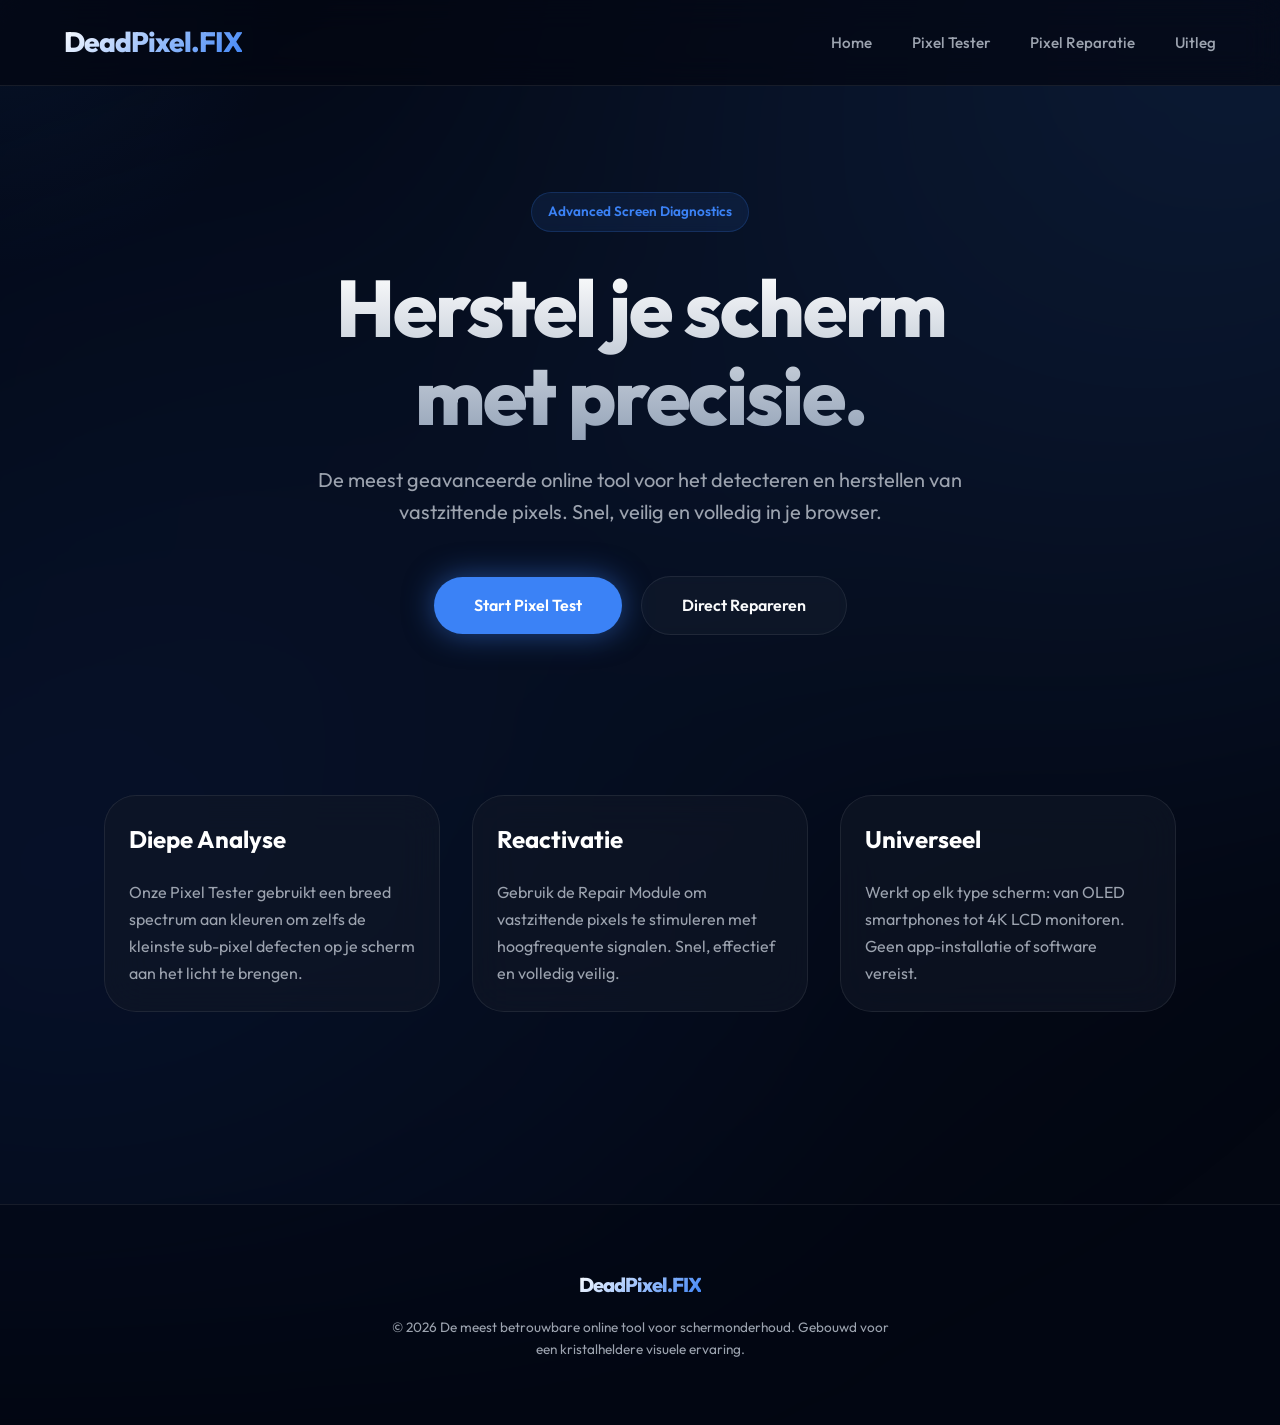
<file: index.html>
<!DOCTYPE html>
<html lang="nl">

<head>
    <meta charset="UTF-8">
    <meta name="viewport" content="width=device-width, initial-scale=1.0">
    <title>DeadPixel Fixer - Herstel je Scherm</title>
    <meta name="description"
        content="Gratis online tool om dode pixels te vinden en vastzittende pixels te repareren op je monitor of smartphone.">
    <link rel="preconnect" href="https://fonts.googleapis.com">
    <link rel="preconnect" href="https://fonts.gstatic.com" crossorigin>
    <link href="https://fonts.googleapis.com/css2?family=Outfit:wght@300;400;600;800&display=swap" rel="stylesheet">
    <link rel="stylesheet" href="css/style.css">
</head>

<body>
    <!-- Device Blocker Modal -->
    <div id="deviceBlockerModal" class="device-blocker-modal">
        <div class="device-blocker-content">
            <h1>Toegang Geweigerd</h1>
            <p>Deze website is alleen beschikbaar op computers en laptops.</p>
            <p class="device-info">Uw apparaat is niet ondersteund. Probeer alstublieft op een desktopcomputer te openen.</p>
        </div>
    </div>

    <div class="gradient-bg"></div>

    <header>
        <a href="index.html" class="logo">DeadPixel.FIX</a>
        <nav>
            <ul>
                <li><a href="index.html">Home</a></li>
                <li><a href="check.html">Pixel Tester</a></li>
                <li><a href="fix.html">Pixel Reparatie</a></li>
                <li><a href="about.html">Uitleg</a></li>
            </ul>
        </nav>
    </header>

    <main>
        <section class="hero">
            <div class="badge">Advanced Screen Diagnostics</div>
            <h1>Herstel je scherm<br>met precisie.</h1>
            <p>De meest geavanceerde online tool voor het detecteren en herstellen van vastzittende pixels. Snel, veilig
                en volledig in je browser.</p>
            <div class="cta-group">
                <a href="check.html" class="btn btn-primary">Start Pixel Test</a>
                <a href="fix.html" class="btn btn-outline">Direct Repareren</a>
            </div>
        </section>

        <section class="features">
            <div class="card reveal">
                <h2>Diepe Analyse</h2>
                <p>Onze Pixel Tester gebruikt een breed spectrum aan kleuren om zelfs de kleinste sub-pixel defecten op
                    je scherm aan het licht te brengen.</p>
            </div>
            <div class="card reveal">
                <h2>Reactivatie</h2>
                <p>Gebruik de Repair Module om vastzittende pixels te stimuleren met hoogfrequente signalen. Snel,
                    effectief en volledig veilig.</p>
            </div>
            <div class="card reveal">
                <h2>Universeel</h2>
                <p>Werkt op elk type scherm: van OLED smartphones tot 4K LCD monitoren. Geen app-installatie of software
                    vereist.</p>
            </div>
        </section>
    </main>

    <footer
        style="padding: 4rem 5%; text-align: center; border-top: 1px solid var(--glass-border); background: rgba(3,7,18,0.5); margin-top: 4rem;">
        <div class="logo" style="font-size: 1.25rem; margin-bottom: 1rem; display: inline-block;">DeadPixel.FIX</div>
        <p style="color: var(--text-dim); font-size: 0.85rem; max-width: 500px; margin: 0 auto;">&copy; 2026 De meest
            betrouwbare online tool voor schermonderhoud. Gebouwd voor een kristalheldere visuele ervaring.</p>
    </footer>

    <script src="js/app.js"></script>
</body>

</html>
</file>
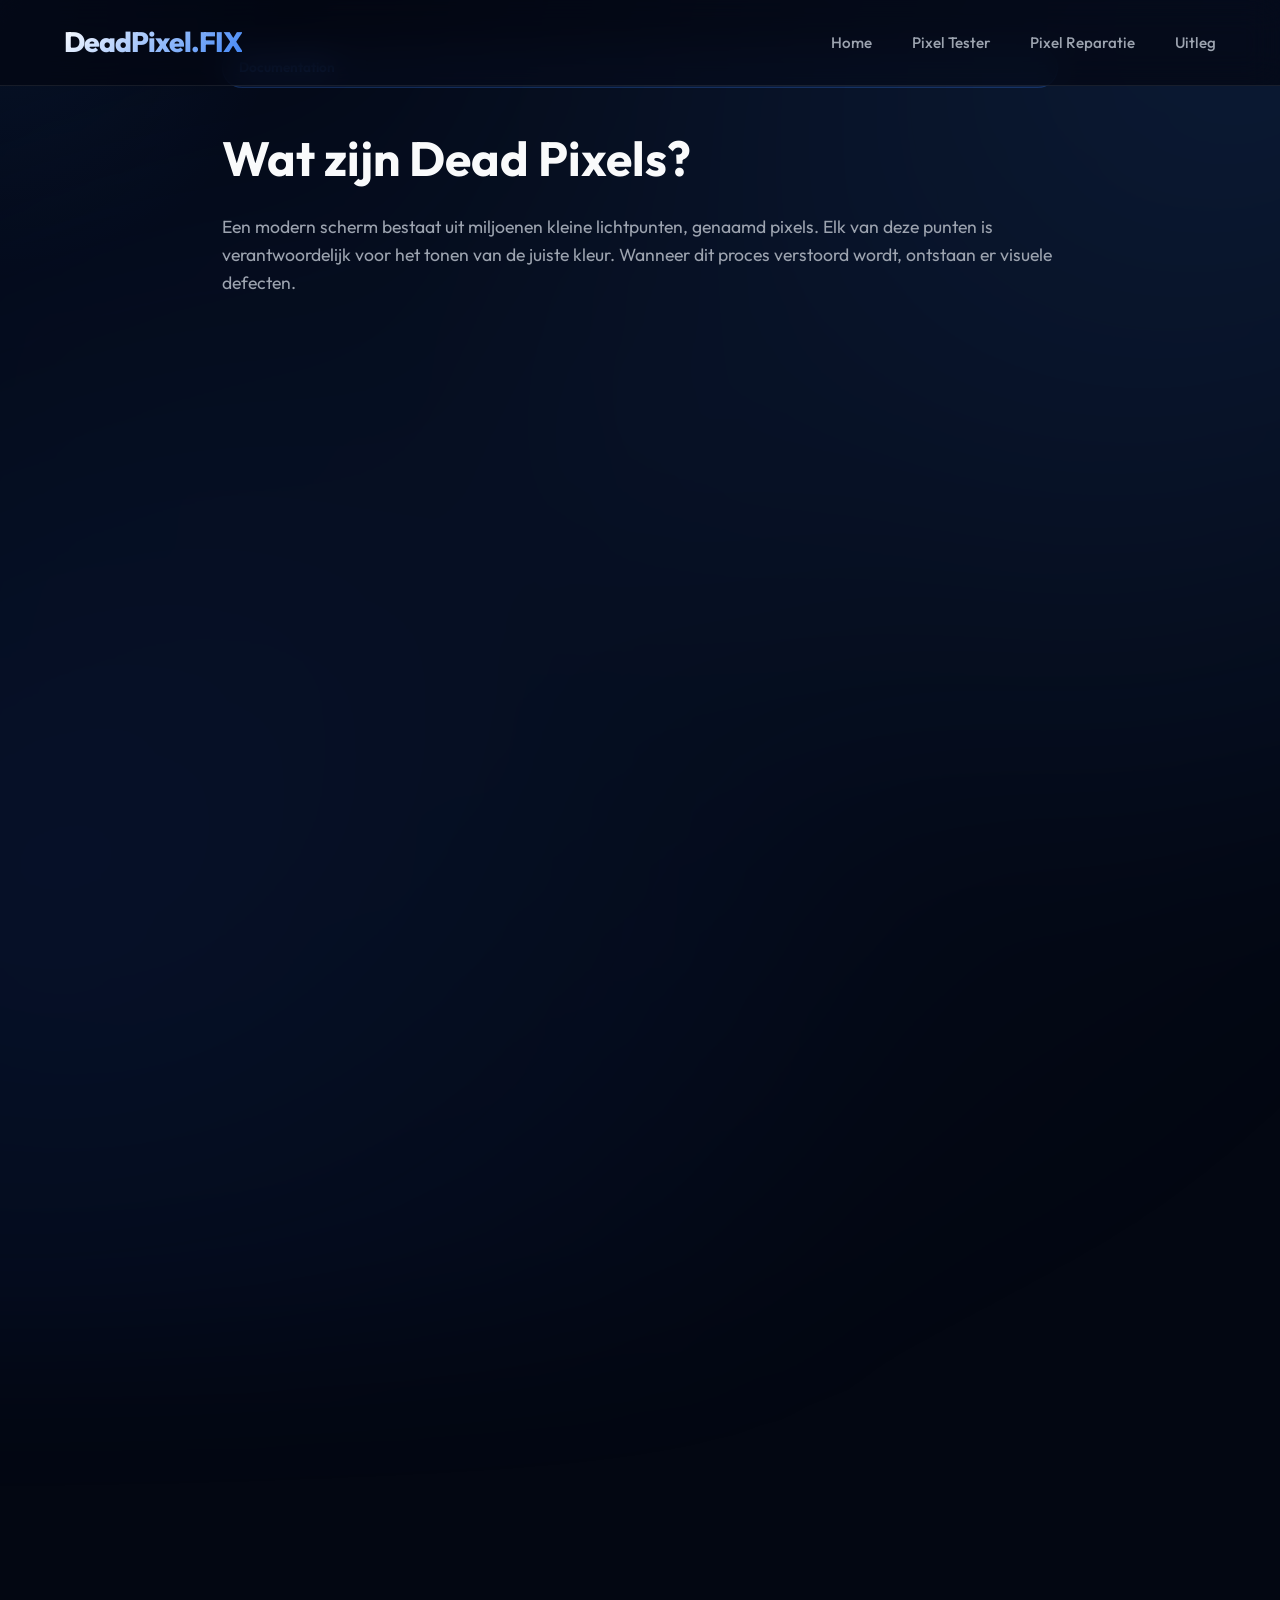
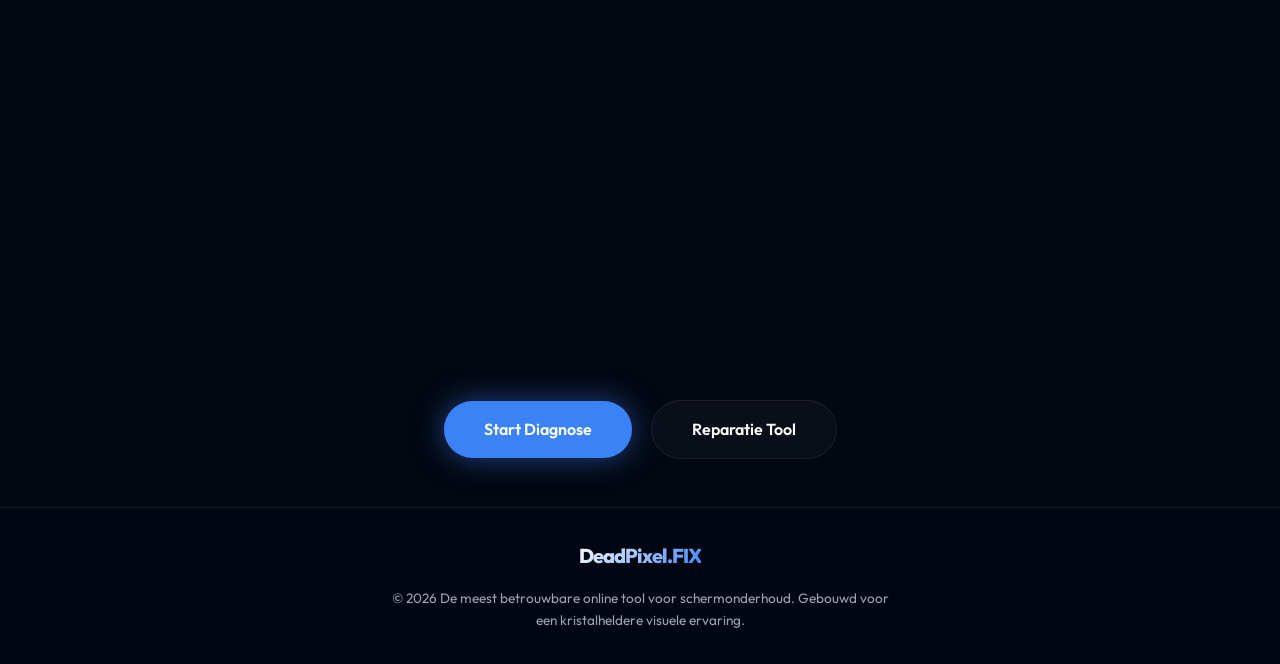
<file: about.html>
<!DOCTYPE html>
<html lang="nl">

<head>
    <meta charset="UTF-8">
    <meta name="viewport" content="width=device-width, initial-scale=1.0">
    <title>Wat zijn Dead Pixels? - DeadPixel Fixer</title>
    <link rel="preconnect" href="https://fonts.googleapis.com">
    <link rel="preconnect" href="https://fonts.gstatic.com" crossorigin>
    <link href="https://fonts.googleapis.com/css2?family=Outfit:wght@300;400;600;800&display=swap" rel="stylesheet">
    <link rel="stylesheet" href="css/style.css">
    <style>
        .article {
            max-width: 900px;
            margin: 0 auto;
            text-align: left;
            padding: 1rem 2rem;
        }

        .article h2 {
            margin-top: 1rem;
            margin-bottom: 0.6rem;
            color: var(--primary);
            font-size: 1.6rem;
        }

        .article p {
            margin-bottom: 0.8rem;
            font-size: 1.05rem;
            line-height: 1.6;
        }

        .article ul {
            font-size: 1.05rem;
            line-height: 1.6;
        }

        .article li {
            margin-bottom: 0.5rem;
        }
    </style>
</head>

<body>
    <!-- Device Blocker Modal -->
    <div id="deviceBlockerModal" class="device-blocker-modal">
        <div class="device-blocker-content">
            <h1>Toegang Geweigerd</h1>
            <p>Deze website is alleen beschikbaar op computers en laptops.</p>
            <p class="device-info">Uw apparaat is niet ondersteund. Probeer alstublieft op een desktopcomputer te openen.</p>
        </div>
    </div>

    <div class="gradient-bg"></div>

    <header>
        <a href="index.html" class="logo">DeadPixel.FIX</a>
        <nav>
            <ul>
                <li><a href="index.html">Home</a></li>
                <li><a href="check.html">Pixel Tester</a></li>
                <li><a href="fix.html">Pixel Reparatie</a></li>
                <li><a href="about.html">Uitleg</a></li>
            </ul>
        </nav>
    </header>

    <main class="article" style="margin-top: 2rem;">
        <div class="badge">Documentation</div>
        <h1 style="font-size: 3rem; margin-bottom: 1rem;">Wat zijn Dead Pixels?</h1>

        <p style="font-size: 1.1rem; color: var(--text-dim); margin-bottom: 1.5rem;">Een modern scherm bestaat uit
            miljoenen kleine lichtpunten, genaamd pixels. Elk van deze punten is verantwoordelijk voor het tonen van de
            juiste kleur. Wanneer dit proces verstoord wordt, ontstaan er visuele defecten.</p>

        <div class="card reveal" style="margin-bottom: 1rem;">
            <h2>Dead Pixels vs Stuck Pixels</h2>
            <p>Een <strong>Dead Pixel</strong> is fysiek defect en blijft meestal zwart. Dit gebeurt wanneer de transistor die het pixel controleert, volledig is uitgevallen. Een <strong>Stuck Pixel</strong> daarentegen zit vast op een kleur (rood, groen of blauw) en kan vaak gereactiveerd worden door stimulatie.</p>
            <p>Het belangrijke verschil: dead pixels kunnen zelden worden gerepareerd omdat de hardware permanent beschadigd is, terwijl stuck pixels vaak kunnen worden 'opgewekt' door repetitieve kleurveranderingen.</p>
        </div>

        <div class="card reveal" style="margin-bottom: 1rem;">
            <h2>Waarom ontstaan Dead Pixels?</h2>
            <p>Dead pixels kunnen ontstaan door verschillende oorzaken:</p>
            <ul style="margin-left: 1.5rem; margin-bottom: 1rem;">
                <li><strong>Productiefouten:</strong> Kleine defecten vlak na fabricage van het scherm</li>
                <li><strong>Temperatuurfluctuaties:</strong> Overmatige hitte of kou kan componenten beschadigen</li>
                <li><strong>Slechte behandeling:</strong> Fysieke druk of drukgolven op het scherm</li>
                <li><strong>Veroudering:</strong> Normale slijtage na jaren van gebruik</li>
            </ul>
        </div>

        <div class="card reveal" style="margin-bottom: 1rem;">
            <h2>Hoe werkt onze technologie?</h2>
            <p>Onze <strong>Repair Module</strong> maakt gebruik van geavanceerde reparatietechnieken specifiek ontworpen voor LCD-schermen:</p>
            <p><strong>Mechanisme:</strong> Het systeem creëert hoogfrequente kleurwisselingen en ruispatronen. Dit 'schudt' de vloeibare kristallen in het LCD-paneel wakker, waardoor ze uit hun defecte staat worden bevrijd en weer in hun normale positie terugkeren.</p>
            <p><strong>Effectiviteit:</strong> Deze methode werkt het best op stuck pixels in de eerste fase. De success-rate hangt af van hoe lang het pixel al vast zit en de aard van het defect.</p>
        </div>

        <div class="card reveal" style="margin-bottom: 1rem;">
            <h2>Hoe gebruik je DeadPixel.FIX?</h2>
            <p><strong>Stap 1 - Diagnose:</strong> Gebruik de Pixel Tester om het probleem nauwkeurig te identificeren. Dit helpt bepalen of je een dead pixel of stuck pixel hebt.</p>
            <p><strong>Stap 2 - Locatie bepalen:</strong> Noteer exact waar het defecte pixel zich op je scherm bevindt.</p>
            <p><strong>Stap 3 - Reparatie:</strong> Laad de Pixel Reparatie tool en voer het reparatieproces uit. Dit werkt het best in een donkere kamer voor maximum zichtbaarheid.</p>
            <p><strong>Stap 4 - Geduld:</strong> Het reparatieproces kan 10-30 minuten duren. Onderbreking kan het proces minder effectief maken.</p>
        </div>

        <div class="card reveal" style="margin-bottom: 1rem;">
            <h2>Wat zijn de beperkingen?</h2>
            <p>Het is belangrijk te weten dat:</p>
            <ul style="margin-left: 1.5rem; margin-bottom: 1rem;">
                <li>Stuck pixels hebben een veel hoger succespercentage (60-80%) dan dead pixels (10-20%)</li>
                <li>Volledig verbrande pixels kunnen niet worden gerepareerd</li>
                <li>Zeer oude schermen reageren minder goed op de behandeling</li>
                <li>Sommige fabrikanten gebruiken andere technologieën waarvoor dit minder effectief is</li>
            </ul>
        </div>

        <div style="margin-top: 2rem; text-align: center;">
            <a href="check.html" class="btn btn-primary">Start Diagnose</a>
            <a href="fix.html" class="btn btn-outline">Reparatie Tool</a>
        </div>
    </main>

    <footer
        style="padding: 2rem 5%; text-align: center; border-top: 1px solid var(--glass-border); background: rgba(3,7,18,0.5); margin-top: 2rem;">
        <div class="logo" style="font-size: 1.25rem; margin-bottom: 1rem; display: inline-block;">DeadPixel.FIX</div>
        <p style="color: var(--text-dim); font-size: 0.85rem; max-width: 500px; margin: 0 auto;">&copy; 2026 De meest
            betrouwbare online tool voor schermonderhoud. Gebouwd voor een kristalheldere visuele ervaring.</p>
    </footer>
</body>

</html>
</file>
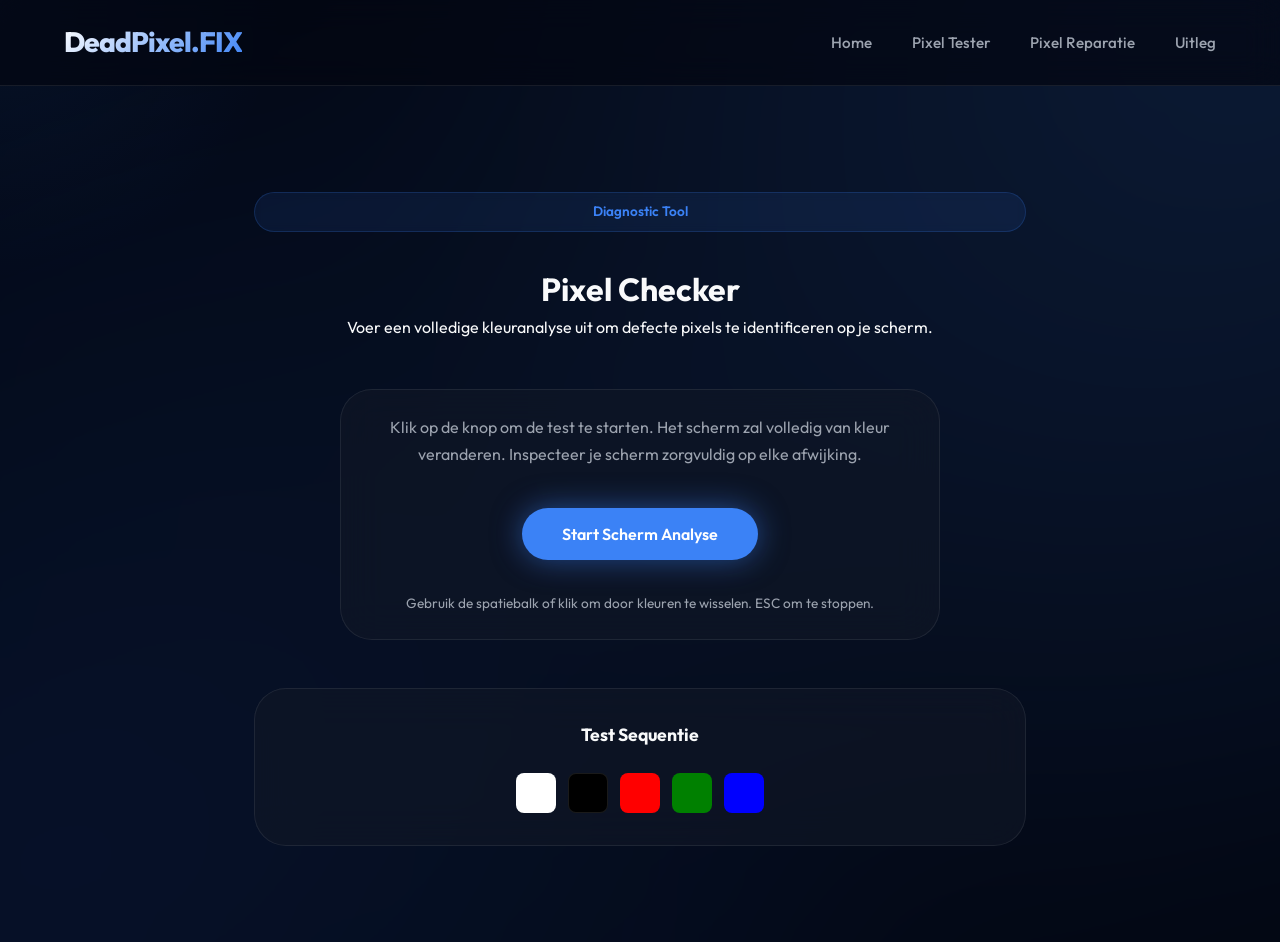
<file: check.html>
<!DOCTYPE html>
<html lang="nl">

<head>
    <meta charset="UTF-8">
    <meta name="viewport" content="width=device-width, initial-scale=1.0">
    <title>Pixel Tester - DeadPixel Fixer</title>
    <link rel="preconnect" href="https://fonts.googleapis.com">
    <link rel="preconnect" href="https://fonts.gstatic.com" crossorigin>
    <link href="https://fonts.googleapis.com/css2?family=Outfit:wght@300;400;600;800&display=swap" rel="stylesheet">
    <link rel="stylesheet" href="css/style.css">
    <style>
        #colorOverlay {
            position: fixed;
            top: 0;
            left: 0;
            width: 100vw;
            height: 100vh;
            display: none;
            z-index: 9999;
            cursor: pointer;
        }

        .instructions {
            margin-top: 2rem;
            color: var(--text-muted);
        }
    </style>
</head>

<body>
    <!-- Device Blocker Modal -->
    <div id="deviceBlockerModal" class="device-blocker-modal">
        <div class="device-blocker-content">
            <h1>Toegang Geweigerd</h1>
            <p>Deze website is alleen beschikbaar op computers en laptops.</p>
            <p class="device-info">Uw apparaat is niet ondersteund. Probeer alstublieft op een desktopcomputer te openen.</p>
        </div>
    </div>

    <div class="gradient-bg"></div>

    <header>
        <a href="index.html" class="logo">DeadPixel.FIX</a>
        <nav>
            <ul>
                <li><a href="index.html">Home</a></li>
                <li><a href="check.html">Pixel Tester</a></li>
                <li><a href="fix.html">Pixel Reparatie</a></li>
                <li><a href="about.html">Uitleg</a></li>
            </ul>
        </nav>
    </header>

    <main class="tool-container">
        <div class="badge">Diagnostic Tool</div>
        <h1>Pixel Checker</h1>
        <p>Voer een volledige kleuranalyse uit om defecte pixels te identificeren op je scherm.</p>

        <div class="card reveal" style="margin: 3rem auto; max-width: 600px;">
            <p style="margin-bottom: 2.5rem; color: var(--text-dim);">Klik op de knop om de test te starten. Het scherm
                zal volledig van kleur veranderen. Inspecteer je scherm zorgvuldig op elke afwijking.</p>
            <button id="startTest" class="btn btn-primary">Start Scherm Analyse</button>
            <p style="margin-top: 2rem; font-size: 0.85rem; color: var(--text-dim);">Gebruik de spatiebalk of klik om
                door kleuren te wisselen. ESC om te stoppen.</p>
        </div>

        <div class="card reveal" style="margin-top: 2rem; padding: 2rem;">
            <h3 style="margin-bottom: 1.5rem; font-size: 1.1rem;">Test Sequentie</h3>
            <div style="display: flex; justify-content: center; gap: 12px;">
                <div
                    style="width: 40px; height: 40px; background: white; border-radius: 8px; border: 1px solid rgba(255,255,255,0.1);">
                </div>
                <div
                    style="width: 40px; height: 40px; background: black; border-radius: 8px; border: 1px solid rgba(255,255,255,0.1);">
                </div>
                <div style="width: 40px; height: 40px; background: red; border-radius: 8px;"></div>
                <div style="width: 40px; height: 40px; background: green; border-radius: 8px;"></div>
                <div style="width: 40px; height: 40px; background: blue; border-radius: 8px;"></div>
            </div>
        </div>
    </main>

    <div id="colorOverlay"></div>

    <script src="js/app.js"></script>
</body>

</html>
</file>
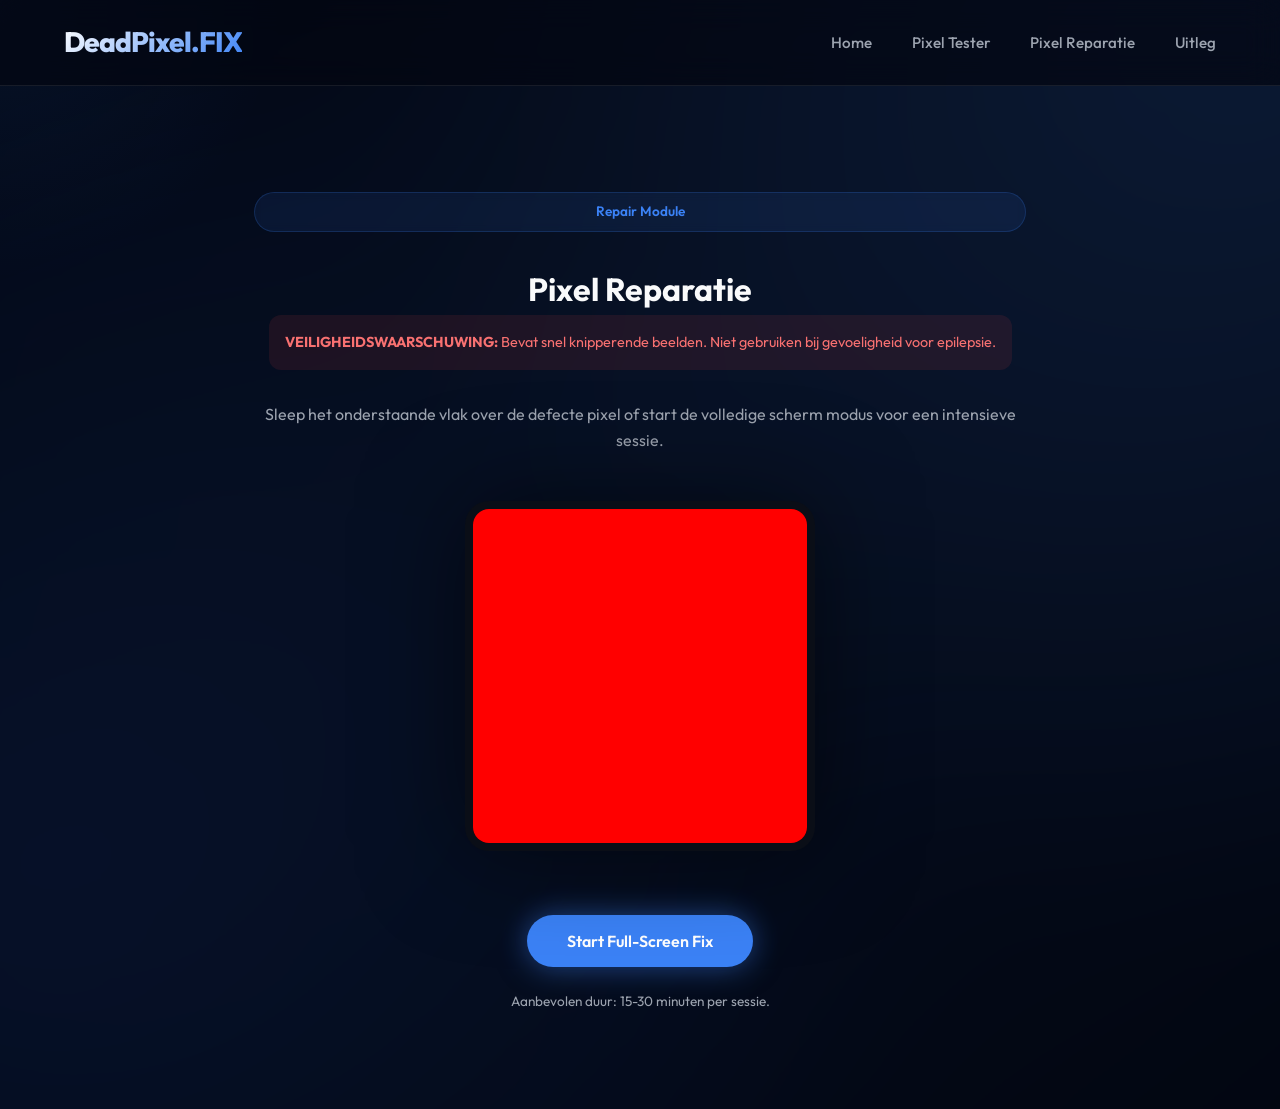
<file: fix.html>
<!DOCTYPE html>
<html lang="nl">

<head>
    <meta charset="UTF-8">
    <meta name="viewport" content="width=device-width, initial-scale=1.0">
    <title>Pixel Reparatie - DeadPixel Fixer</title>
    <link rel="preconnect" href="https://fonts.googleapis.com">
    <link rel="preconnect" href="https://fonts.gstatic.com" crossorigin>
    <link href="https://fonts.googleapis.com/css2?family=Outfit:wght@300;400;600;800&display=swap" rel="stylesheet">
    <link rel="stylesheet" href="css/style.css">
    <style>
        #fullScreenFix {
            position: fixed;
            top: 0;
            left: 0;
            width: 100vw;
            height: 100vh;
            display: none;
            z-index: 9999;
            cursor: pointer;
        }

        .warning-box {
            background: rgba(239, 68, 68, 0.1);
            border: 1px solid var(--accent-red);
            padding: 1rem;
            border-radius: 12px;
            margin-bottom: 2rem;
            color: #f87171;
        }
    </style>
</head>

<body>
    <!-- Device Blocker Modal -->
    <div id="deviceBlockerModal" class="device-blocker-modal">
        <div class="device-blocker-content">
            <h1>Toegang Geweigerd</h1>
            <p>Deze website is alleen beschikbaar op computers en laptops.</p>
            <p class="device-info">Uw apparaat is niet ondersteund. Probeer alstublieft op een desktopcomputer te openen.</p>
        </div>
    </div>

    <div class="gradient-bg"></div>

    <header>
        <a href="index.html" class="logo">DeadPixel.FIX</a>
        <nav>
            <ul>
                <li><a href="index.html">Home</a></li>
                <li><a href="check.html">Pixel Tester</a></li>
                <li><a href="fix.html">Pixel Reparatie</a></li>
                <li><a href="about.html">Uitleg</a></li>
            </ul>
        </nav>
    </header>

    <main class="tool-container">
        <div class="badge">Repair Module</div>
        <h1>Pixel Reparatie</h1>

        <div class="warning-box">
            <strong>VEILIGHEIDSWAARSCHUWING:</strong> Bevat snel knipperende beelden. Niet gebruiken bij gevoeligheid
            voor epilepsie.
        </div>

        <p style="margin-bottom: 3rem; color: var(--text-dim);">Sleep het onderstaande vlak over de defecte pixel of
            start de volledige scherm modus voor een intensieve sessie.</p>

        <div class="fix-area" id="resizableFix">
            <div class="flashing-pixel" id="pixelFlashing"></div>
        </div>

        <div style="margin-top: 4rem;">
            <button id="toggleFullScreenFix" class="btn btn-primary">Start Full-Screen Fix</button>
            <p style="margin-top: 1.5rem; font-size: 0.85rem; color: var(--text-dim);">Aanbevolen duur: 15-30 minuten
                per sessie.</p>
        </div>
    </main>

    <div id="fullScreenFix"></div>

    <script src="js/app.js"></script>
</body>

</html>
</file>
<file: css/style.css>
:root {
    --primary: #3b82f6;
    --primary-glow: rgba(59, 130, 246, 0.5);
    --secondary: #60a5fa;
    --bg-dark: #030712;
    --bg-card: rgba(17, 24, 39, 0.6);
    --text-main: #f9fafb;
    --text-dim: #9ca3af;
    --glass-border: rgba(255, 255, 255, 0.08);
    --glass-highlight: rgba(255, 255, 255, 0.03);
}

/* Device Blocker Modal Styles */
.device-blocker-modal {
    position: fixed;
    top: 0;
    left: 0;
    width: 100%;
    height: 100%;
    background: linear-gradient(135deg, #030712 0%, #1a1f3a 100%);
    display: none;
    flex-direction: column;
    justify-content: center;
    align-items: center;
    z-index: 99999;
}

.device-blocker-content {
    text-align: center;
    padding: 2rem;
    max-width: 500px;
    animation: fadeInScale 0.6s ease-out;
}

.device-blocker-content h1 {
    font-size: 2.5rem;
    color: #ef4444;
    margin-bottom: 1.5rem;
    font-weight: 800;
    text-shadow: 0 0 20px rgba(239, 68, 68, 0.3);
}

.device-blocker-content p {
    font-size: 1.1rem;
    color: var(--text-main);
    margin-bottom: 1rem;
    line-height: 1.8;
}

.device-blocker-content .device-info {
    color: var(--text-dim);
    font-size: 0.95rem;
    margin-top: 2rem;
}

@keyframes fadeInScale {
    from {
        opacity: 0;
        transform: scale(0.8);
    }
    to {
        opacity: 1;
        transform: scale(1);
    }
}

* {
    margin: 0;
    padding: 0;
    box-sizing: border-box;
    font-family: 'Outfit', -apple-system, BlinkMacSystemFont, "Segoe UI", Roboto, sans-serif;
}

body {
    background-color: var(--bg-dark);
    color: var(--text-main);
    line-height: 1.6;
    overflow-x: hidden;
    min-height: 100vh;
    scroll-behavior: smooth;
}

/* Custom Selection */
::selection {
    background: var(--primary-glow);
    color: white;
}

/* Custom Scrollbar */
::-webkit-scrollbar {
    width: 8px;
}

::-webkit-scrollbar-track {
    background: var(--bg-dark);
}

::-webkit-scrollbar-thumb {
    background: var(--glass-border);
    border-radius: 10px;
}

::-webkit-scrollbar-thumb:hover {
    background: var(--primary);
}

/* Stunning Mesh Gradient Background */
.gradient-bg {
    position: fixed;
    top: 0;
    left: 0;
    width: 100%;
    height: 100%;
    z-index: -2;
    background: var(--bg-dark);
}

.gradient-bg::before {
    content: '';
    position: absolute;
    top: var(--mouse-y, 0);
    left: var(--mouse-x, 0);
    width: 600px;
    height: 600px;
    background: radial-gradient(circle, rgba(59, 130, 246, 0.08) 0%, transparent 70%);
    transform: translate(-50%, -50%);
    pointer-events: none;
    z-index: -1;
}

.gradient-bg::after {
    content: '';
    position: absolute;
    top: -50%;
    left: -50%;
    width: 200%;
    height: 200%;
    background: radial-gradient(circle at 75% 25%, rgba(59, 130, 246, 0.15) 0%, transparent 40%),
        radial-gradient(circle at 25% 75%, rgba(37, 99, 235, 0.1) 0%, transparent 40%),
        radial-gradient(circle at 50% 50%, rgba(59, 130, 246, 0.05) 0%, transparent 60%);
    animation: rotateBg 20s linear infinite;
    filter: blur(80px);
}

@keyframes rotateBg {
    from {
        transform: rotate(0deg);
    }

    to {
        transform: rotate(360deg);
    }
}

header {
    padding: 1.25rem 5%;
    display: flex;
    justify-content: space-between;
    align-items: center;
    backdrop-filter: blur(16px);
    -webkit-backdrop-filter: blur(16px);
    background: rgba(3, 7, 18, 0.7);
    position: fixed;
    width: 100%;
    top: 0;
    z-index: 1000;
    border-bottom: 1px solid var(--glass-border);
    box-sizing: border-box;
}

.logo {
    font-size: 1.75rem;
    font-weight: 800;
    letter-spacing: -1px;
    background: linear-gradient(135deg, #fff 0%, var(--primary) 100%);
    -webkit-background-clip: text;
    background-clip: text;
    -webkit-text-fill-color: transparent;
    text-decoration: none;
}

nav ul {
    display: flex;
    list-style: none;
    gap: 2.5rem;
}

nav a {
    color: var(--text-dim);
    text-decoration: none;
    font-weight: 500;
    font-size: 0.95rem;
    transition: all 0.3s ease;
    position: relative;
}

nav a::after {
    content: '';
    position: absolute;
    bottom: -4px;
    left: 0;
    width: 0;
    height: 2px;
    background: var(--primary);
    transition: width 0.3s ease;
}

nav a:hover {
    color: var(--text-main);
}

nav a:hover::after {
    width: 100%;
}

.hero {
    padding: 12rem 5% 6rem;
    display: flex;
    flex-direction: column;
    justify-content: center;
    align-items: center;
    text-align: center;
    max-width: 1000px;
    margin: 0 auto;
}

.badge {
    background: rgba(59, 130, 246, 0.1);
    border: 1px solid rgba(59, 130, 246, 0.2);
    color: var(--primary);
    padding: 0.5rem 1rem;
    border-radius: 9999px;
    font-size: 0.85rem;
    font-weight: 600;
    margin-bottom: 2rem;
    backdrop-filter: blur(4px);
    animation: fadeInUp 0.8s ease-out;
}

.hero h1 {
    font-size: 5rem;
    line-height: 1.1;
    margin-bottom: 1.5rem;
    font-weight: 800;
    letter-spacing: -2px;
    background: linear-gradient(to bottom, #fff, #94a3b8);
    -webkit-background-clip: text;
    background-clip: text;
    -webkit-text-fill-color: transparent;
    animation: fadeInUp 1s ease-out 0.1s backwards;
}

.hero p {
    font-size: 1.25rem;
    color: var(--text-dim);
    max-width: 650px;
    margin-bottom: 3rem;
    animation: fadeInUp 1s ease-out 0.2s backwards;
}

.btn {
    padding: 1rem 2.5rem;
    border-radius: 100px;
    font-weight: 600;
    text-decoration: none;
    transition: all 0.4s cubic-bezier(0.23, 1, 0.32, 1);
    display: inline-block;
    cursor: pointer;
    border: none;
    font-size: 1rem;
}

.btn-primary {
    background: var(--primary);
    color: white;
    box-shadow: 0 0 30px var(--primary-glow);
}

.btn-primary:hover {
    transform: translateY(-3px) scale(1.02);
    box-shadow: 0 0 50px var(--primary-glow);
}

.btn-outline {
    background: var(--glass-highlight);
    border: 1px solid var(--glass-border);
    color: var(--text-main);
    margin-left: 1rem;
    backdrop-filter: blur(4px);
}

.btn-outline:hover {
    background: rgba(255, 255, 255, 0.1);
    border-color: rgba(255, 255, 255, 0.3);
}

.features {
    padding: 4rem 5% 8rem;
    display: grid;
    grid-template-columns: repeat(auto-fit, minmax(320px, 1fr));
    gap: 2rem;
    max-width: 1200px;
    margin: 0 auto;
}

.card {
    background: var(--bg-card);
    padding: 1.5rem;
    border-radius: 32px;
    border: 1px solid var(--glass-border);
    backdrop-filter: blur(20px);
    -webkit-backdrop-filter: blur(20px);
    transition: all 0.5s cubic-bezier(0.23, 1, 0.32, 1);
    position: relative;
    overflow: hidden;
}

.card::before {
    content: '';
    position: absolute;
    top: 0;
    left: 0;
    width: 100%;
    height: 100%;
    background: linear-gradient(135deg, rgba(59, 130, 246, 0.1) 0%, transparent 100%);
    opacity: 0;
    transition: opacity 0.5s ease;
}

.card:hover {
    transform: translateY(-10px);
    border-color: rgba(139, 92, 246, 0.3);
    box-shadow: 0 20px 40px -20px rgba(0, 0, 0, 0.5);
}

.card:hover::before {
    opacity: 1;
}

.card h2 {
    margin-bottom: 1.25rem;
    font-size: 1.5rem;
    color: #fff;
    font-weight: 700;
}

.card p {
    color: var(--text-dim);
    font-size: 1rem;
    line-height: 1.7;
}

/* Page Specific Content */
.tool-container {
    padding: 12rem 5% 6rem;
    max-width: 900px;
    margin: 0 auto;
    text-align: center;
}

.fix-area {
    width: 350px;
    height: 350px;
    margin: 3rem auto;
    border-radius: 24px;
    overflow: hidden;
    position: relative;
    border: 8px solid var(--bg-card);
    box-shadow: 0 0 100px rgba(0, 0, 0, 0.5);
    background: #000;
    cursor: move;
    touch-action: none;
}

.flashing-pixel {
    width: 100%;
    height: 100%;
}

.warning-box {
    background: rgba(239, 68, 68, 0.05);
    border: 1px solid rgba(239, 68, 68, 0.2);
    padding: 1.25rem;
    border-radius: 16px;
    margin-bottom: 2.5rem;
    color: #fca5a5;
    font-size: 0.9rem;
    display: inline-block;
}

/* Reveal Animations */
.reveal {
    opacity: 0;
    transform: translateY(30px);
    transition: all 0.8s cubic-bezier(0.23, 1, 0.32, 1);
}

.reveal.active {
    opacity: 1;
    transform: translateY(0);
}

@keyframes fadeInUp {
    from {
        opacity: 0;
        transform: translateY(30px);
    }

    to {
        opacity: 1;
        transform: translateY(0);
    }
}

@media (max-width: 768px) {
    .hero h1 {
        font-size: 3rem;
    }

    header {
        padding: 1rem 5%;
    }

    nav ul {
        display: none;
        /* Mobile menu needed but skipped for now */
    }
}
</file>
